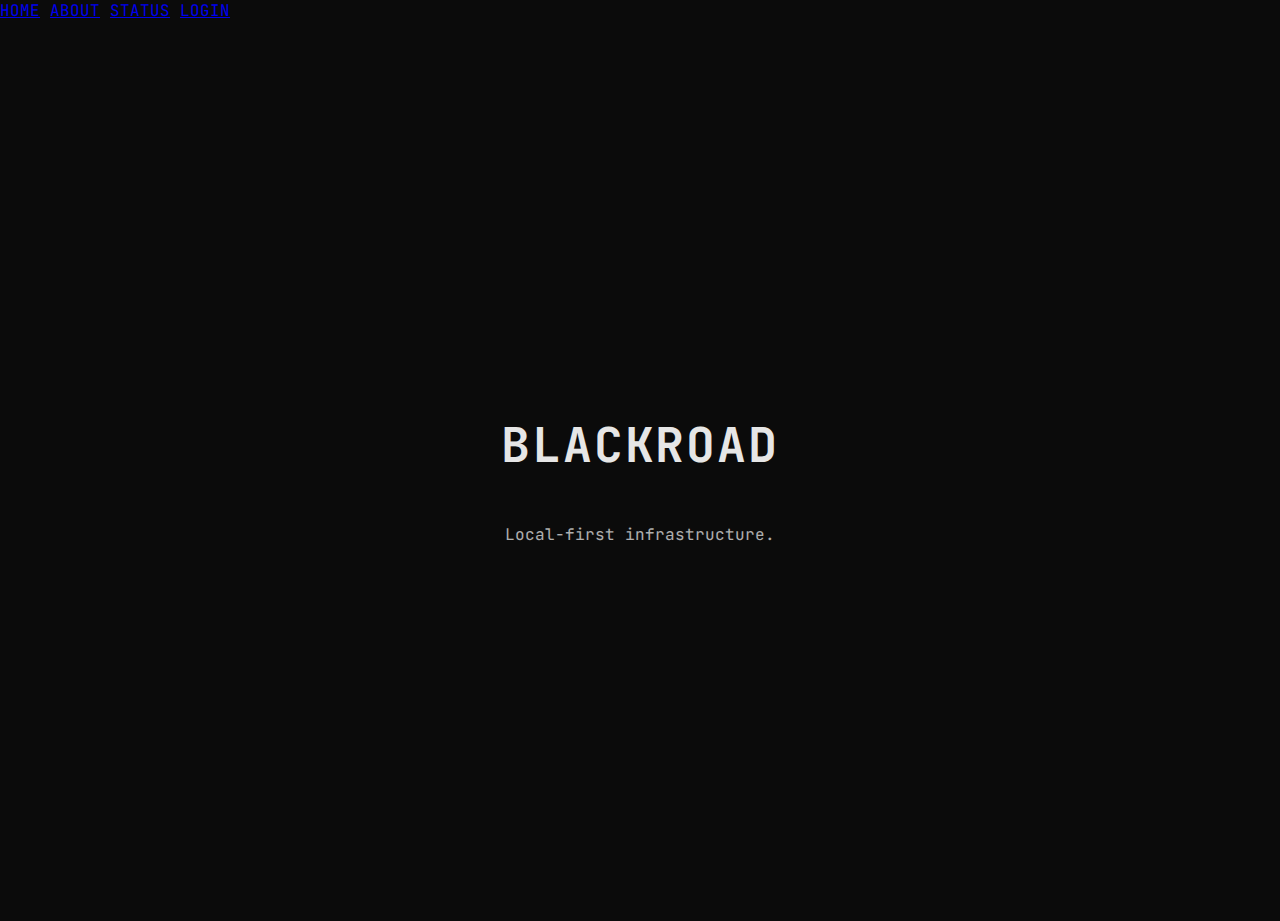
<file: index.html>
<!doctype html>
<html>
<head>
  <meta charset="utf-8">
  <title>BlackRoad</title>
  <link rel="stylesheet" href="/assets/css/style.css">
</head>
<body>

<nav>
  <a href="/">HOME</a>
  <a href="/pages/about.html">ABOUT</a>
  <a href="/pages/status.html">STATUS</a>
  <a href="/auth/login.html">LOGIN</a>
</nav>

<main>
  <h1>BLACKROAD</h1>
  <p>Local-first infrastructure.</p>
</main>

</body>
</html>
</file>
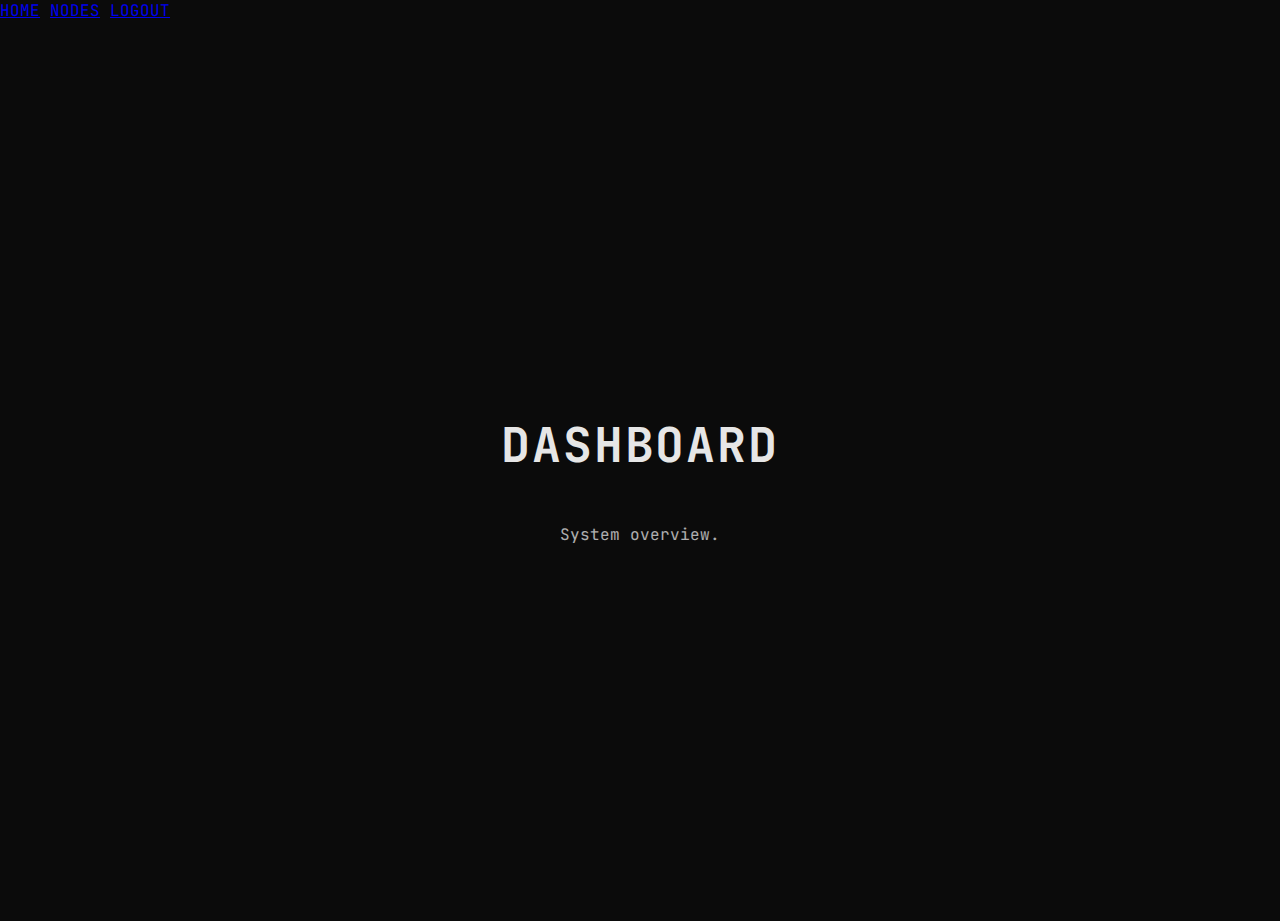
<file: dashboard/index.html>
<!doctype html>
<html>
<head>
  <meta charset="utf-8">
  <title>Dashboard — BlackRoad</title>
  <link rel="stylesheet" href="/assets/css/style.css">
</head>
<body>

<nav>
  <a href="/">HOME</a>
  <a href="/dashboard/nodes.html">NODES</a>
  <a href="/auth/login.html">LOGOUT</a>
</nav>

<main>
  <h1>DASHBOARD</h1>
  <p>System overview.</p>
</main>

</body>
</html>
</file>
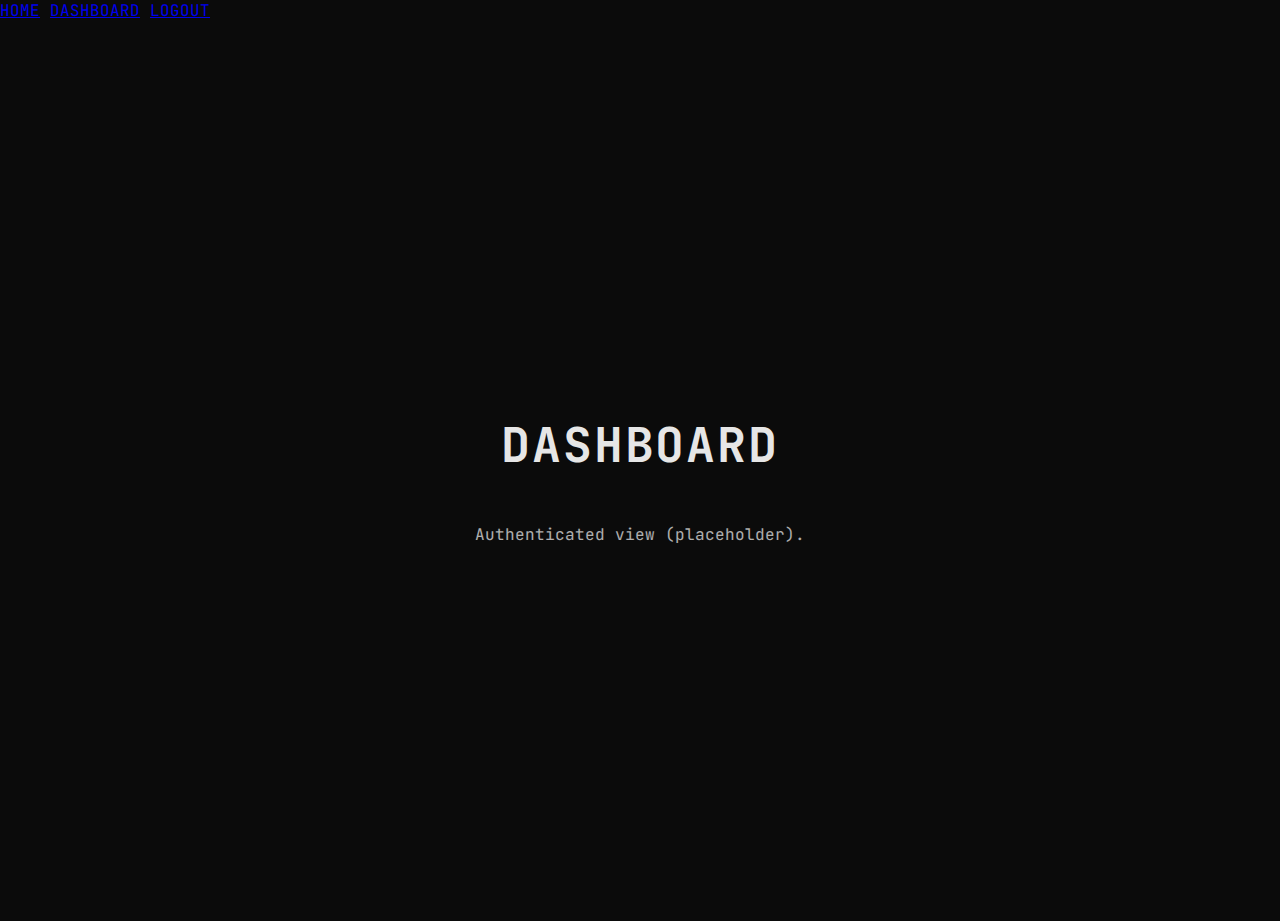
<file: auth/dashboard.html>
<!doctype html>
<html lang="en">
<head>
  <meta charset="utf-8">
  <title>Dashboard — BlackRoad</title>
  <meta name="viewport" content="width=device-width, initial-scale=1">
  <link rel="stylesheet" href="../assets/css/style.css">
</head>
<body>

  <nav>
    <a href="/">HOME</a>
    <a href="/auth/dashboard.html">DASHBOARD</a>
    <a href="/auth/login.html">LOGOUT</a>
  </nav>

  <main>
    <h1>DASHBOARD</h1>
    <p>Authenticated view (placeholder).</p>
  </main>

</body>
</html>
</file>
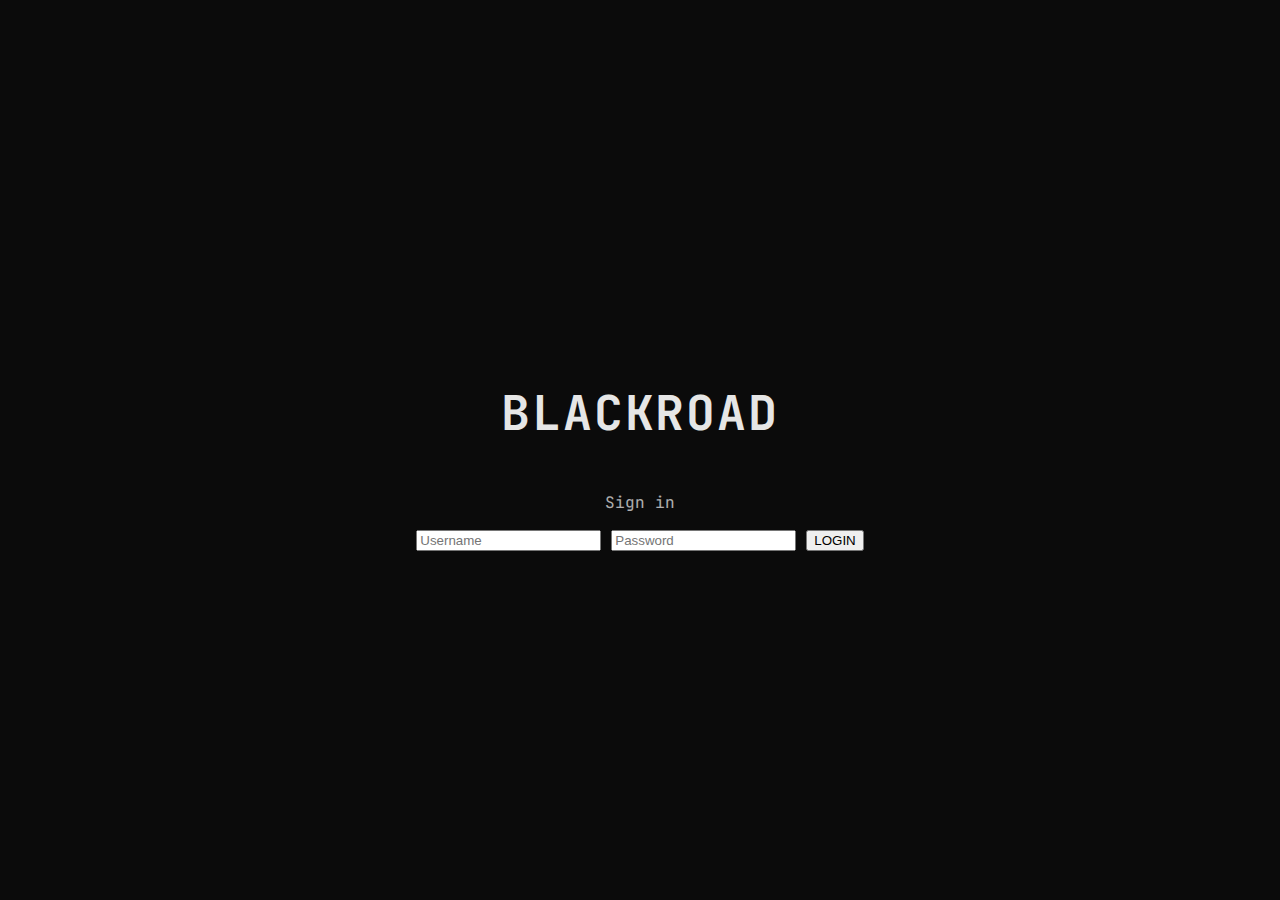
<file: auth/login.html>
<!doctype html>
<html lang="en">
<head>
  <meta charset="utf-8">
  <title>Login — BlackRoad</title>
  <meta name="viewport" content="width=device-width, initial-scale=1">
  <link rel="stylesheet" href="../assets/css/style.css">
</head>
<body>

  <main class="center">
    <h1>BLACKROAD</h1>
    <p>Sign in</p>

    <form action="/auth/dashboard.html" method="get">
      <input type="text" placeholder="Username" required>
      <input type="password" placeholder="Password" required>
      <button type="submit">LOGIN</button>
    </form>
  </main>

</body>
</html>
</file>
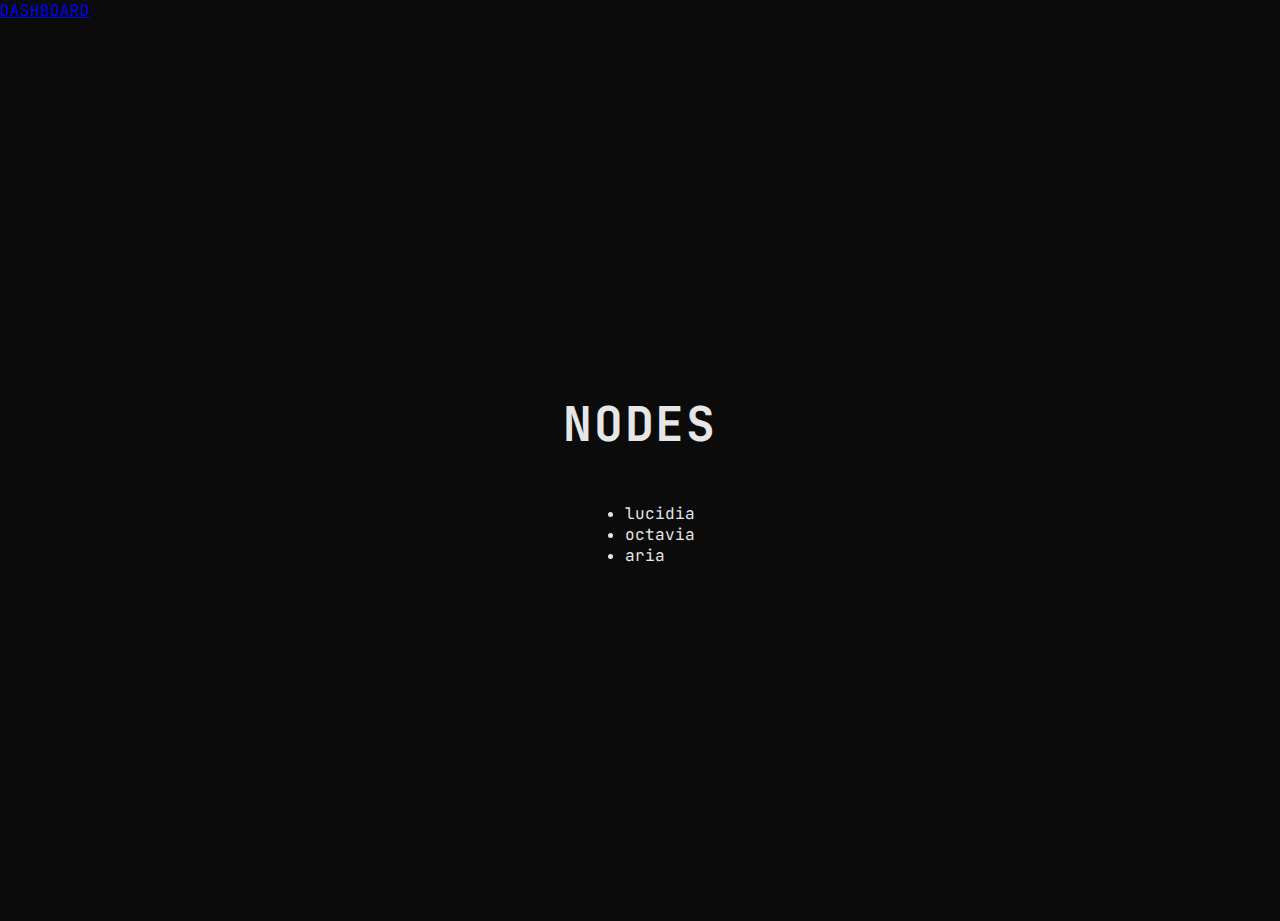
<file: dashboard/nodes.html>
<!doctype html>
<html>
<head>
  <meta charset="utf-8">
  <title>Nodes — BlackRoad</title>
  <link rel="stylesheet" href="/assets/css/style.css">
</head>
<body>

<nav>
  <a href="/dashboard/index.html">DASHBOARD</a>
</nav>

<main>
  <h1>NODES</h1>
  <ul>
    <li>lucidia</li>
    <li>octavia</li>
    <li>aria</li>
  </ul>
</main>

</body>
</html>
</file>
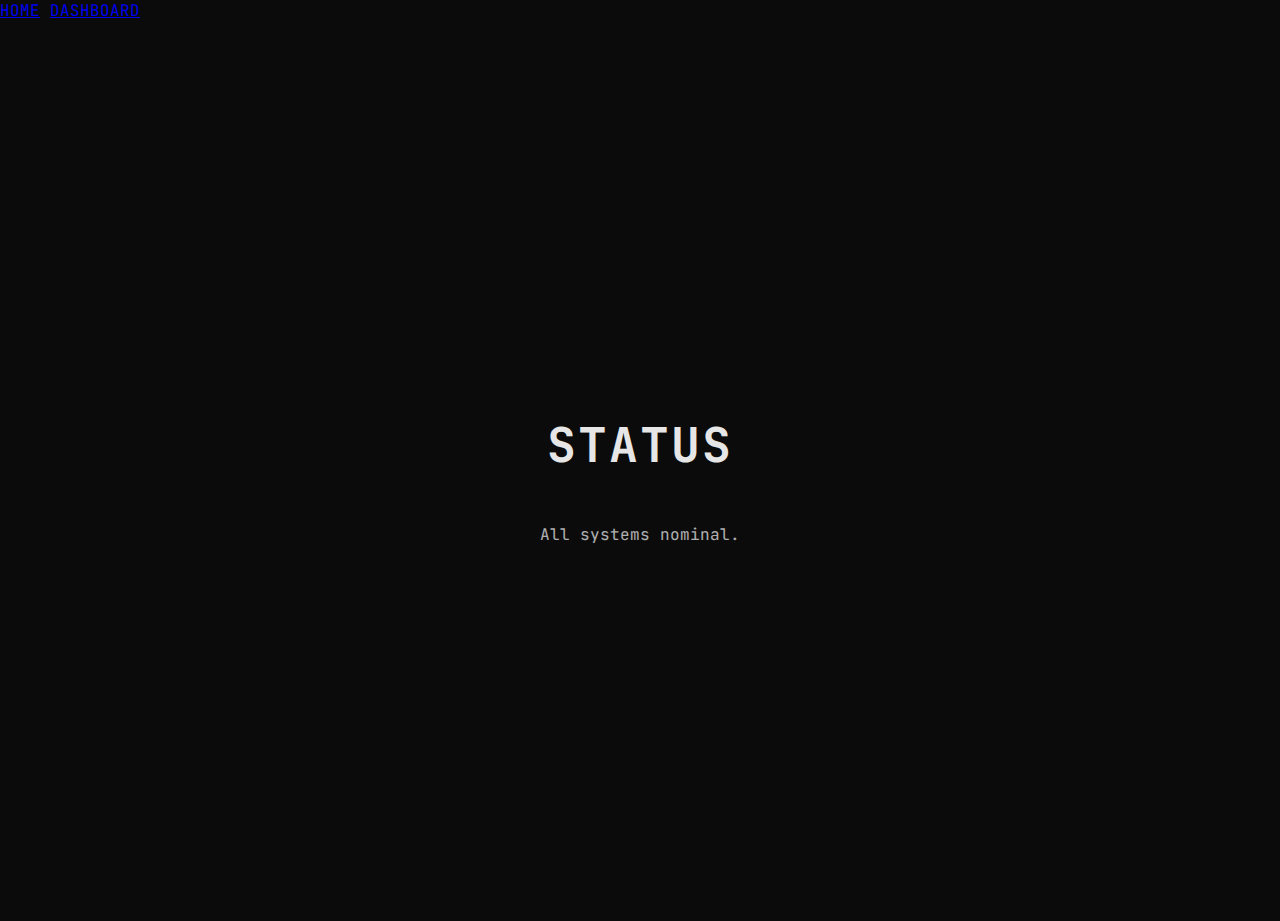
<file: pages/status.html>
<!doctype html>
<html>
<head>
  <meta charset="utf-8">
  <title>Status — BlackRoad</title>
  <link rel="stylesheet" href="/assets/css/style.css">
</head>
<body>

<nav>
  <a href="/">HOME</a>
  <a href="/auth/dashboard.html">DASHBOARD</a>
</nav>

<main>
  <h1>STATUS</h1>
  <p>All systems nominal.</p>
</main>

</body>
</html>
</file>
<file: assets/css/style.css>
@import url('https://fonts.googleapis.com/css2?family=JetBrains+Mono:wght@300;400;600&display=swap');

html, body {
  margin: 0;
  padding: 0;
  background: #0b0b0b;
  color: #e6e6e6;
  font-family: 'JetBrains Mono', monospace;
}

main {
  min-height: 100vh;
  display: flex;
  flex-direction: column;
  justify-content: center;
  align-items: center;
}

h1 {
  font-size: 3rem;
  letter-spacing: 0.04em;
}

p {
  opacity: 0.75;
}
</file>
